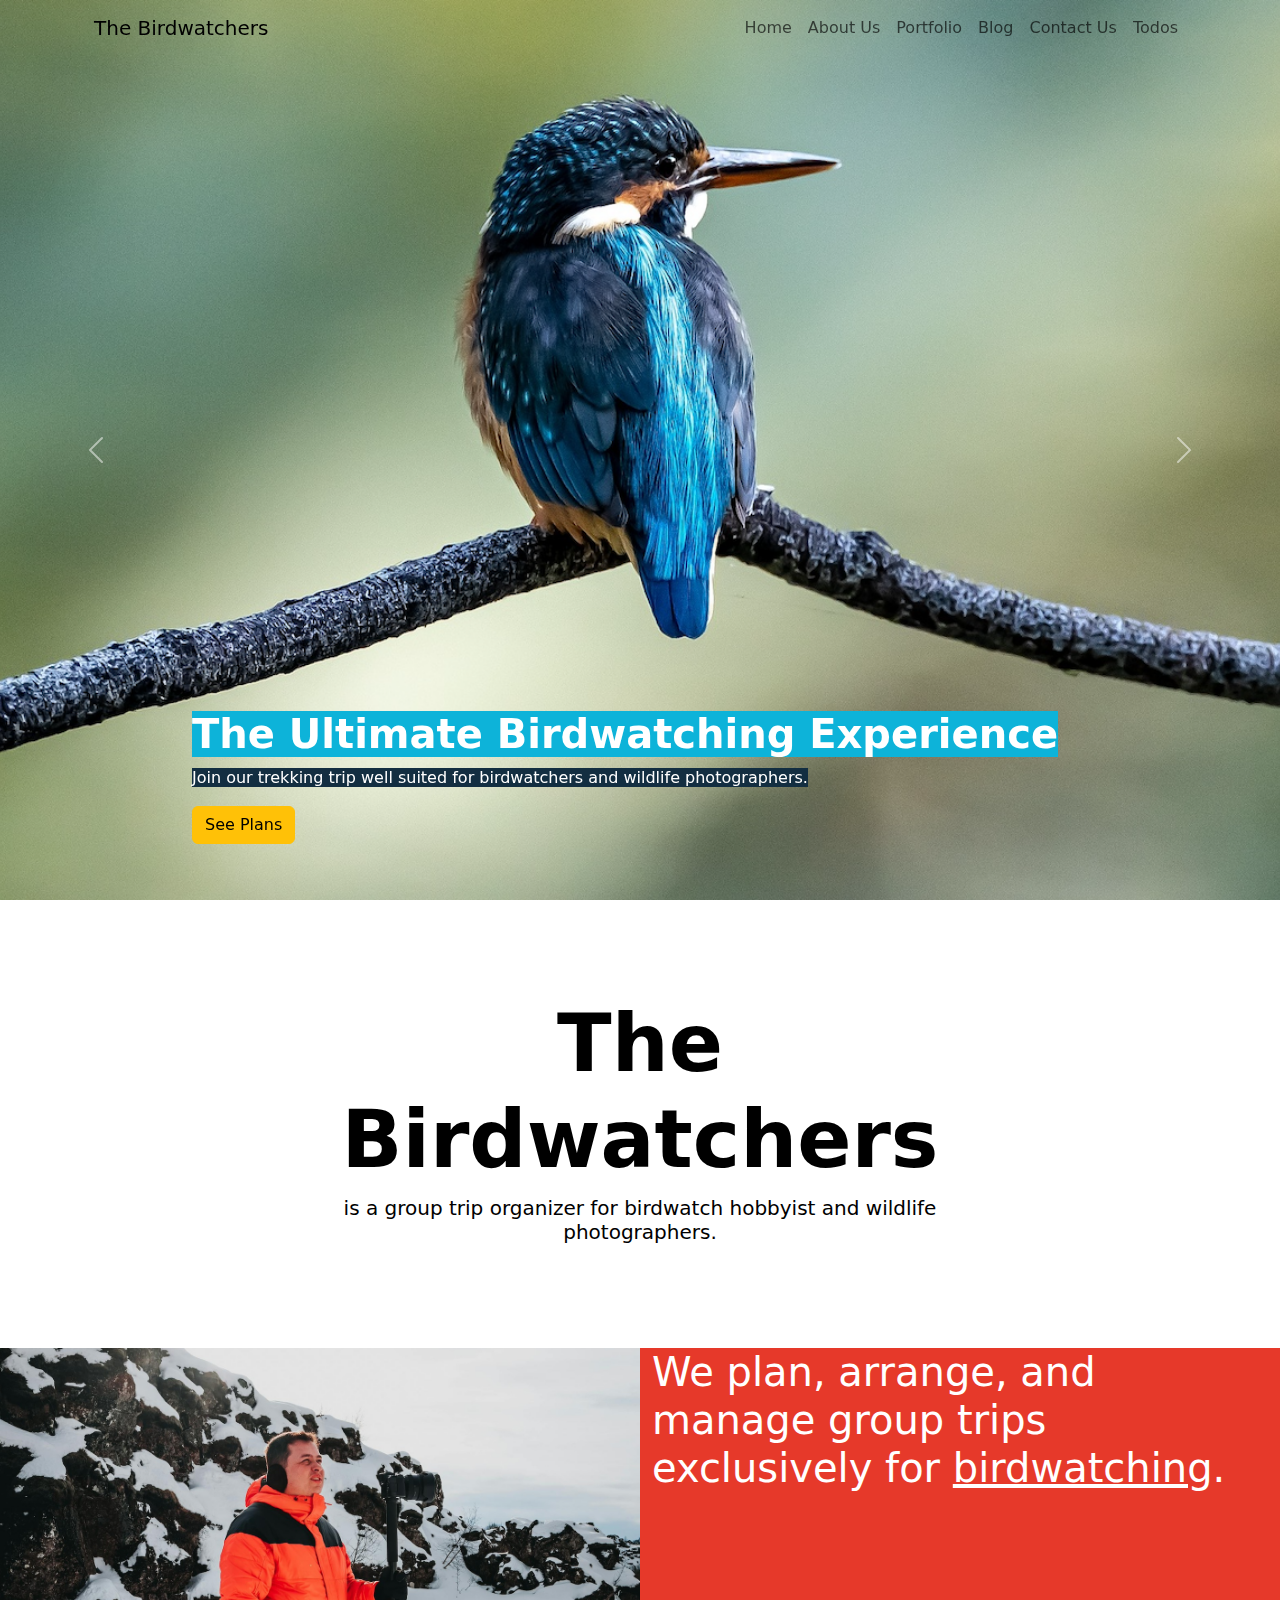
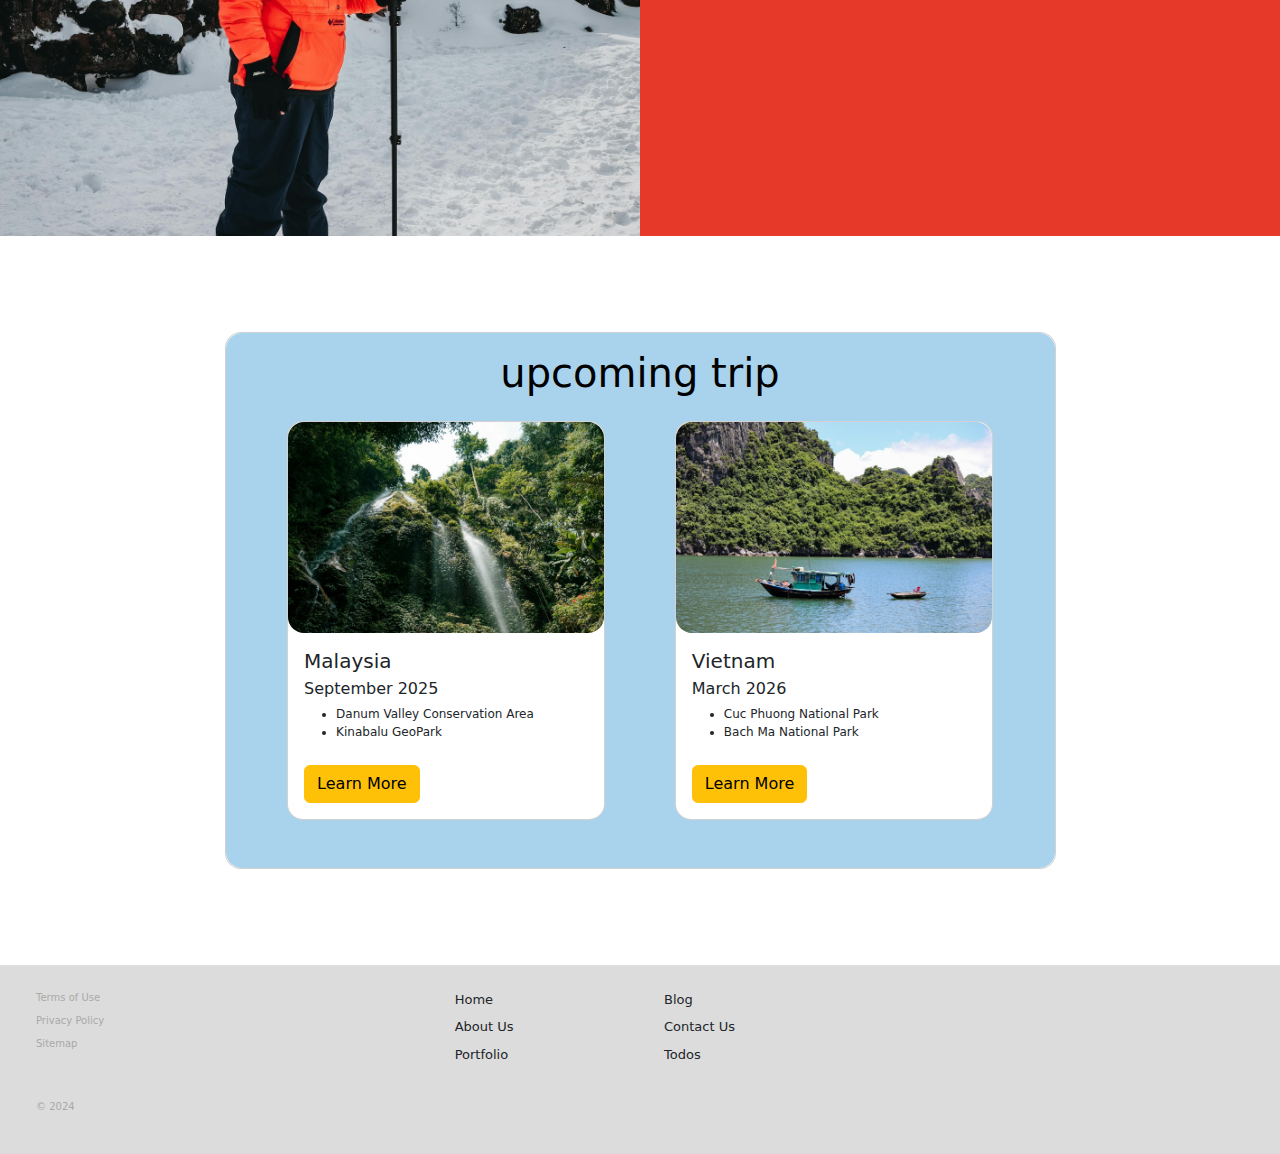
<file: index.html>
<!DOCTYPE html>
<html lang="en">
<head>
    <meta charset="UTF-8">
    <meta name="viewport" content="width=device-width, initial-scale=1.0">
    <title>Birdwatch Trips</title>
    <link rel="stylesheet" href="./css/styles.css">
    <link href="https://cdn.jsdelivr.net/npm/bootstrap@5.3.3/dist/css/bootstrap.min.css" rel="stylesheet" integrity="sha384-QWTKZyjpPEjISv5WaRU9OFeRpok6YctnYmDr5pNlyT2bRjXh0JMhjY6hW+ALEwIH" crossorigin="anonymous">
    <script src="https://cdn.jsdelivr.net/npm/bootstrap@5.3.3/dist/js/bootstrap.bundle.min.js" integrity="sha384-YvpcrYf0tY3lHB60NNkmXc5s9fDVZLESaAA55NDzOxhy9GkcIdslK1eN7N6jIeHz" crossorigin="anonymous"></script>
</head>
<body>
    <nav class="navbar navbar-expand-lg fixed-top" id="mobilenavbarbg">
        <div class="container px-4">
            <a class="navbar-brand" href="#">The Birdwatchers</a>
            <button class="navbar-toggler" type="button" data-bs-toggle="collapse" data-bs-target="#navbarSupportedContent">Menu</button>
            <div class="collapse navbar-collapse" id="navbarSupportedContent">
                <ul class="navbar-nav ms-auto">
                    <li class="nav-item">
                        <a class="nav-link" href="index.html">Home</a>
                    </li>
                    <li class="nav-item">
                        <a class="nav-link" href="aboutus.html">About Us</a>
                    </li>
                    <li class="nav-item">
                        <a class="nav-link" href="portfolio.html">Portfolio</a>
                    </li>
                    <li class="nav-item">
                        <a class="nav-link" href="blog.html">Blog</a>
                    </li>
                    <li class="nav-item">
                        <a class="nav-link" href="contactus.html">Contact Us</a>
                    </li>
                    <li class="nav-item">
                        <a class="nav-link" href="todos.html">Todos</a>
                    </li>
                </ul>
            </div>
        </div>
    </nav>

<!-- carousel for xl through xxl -->

    <div class="carousel slide d-none d-xl-block" id="carouselExample01">
        <div class="carousel-inner">
            <div class="carousel-item active">
                <img src="images/img5edit01.png" class="d-block vh-100 w-100 object-fit-cover">
                <div class="container">
                    <div class="carousel-caption text-start">
                        <h1 id="widecarouselheadline01" ><span><strong>The Ultimate Birdwatching Experience</strong></span></h1>
                        <p id="widecarouseldeck01"><span>Join our trekking trip well suited for birdwatchers and wildlife photographers.</span></p>
                        <p><a class="btn btn-warning" href="#" data-bs-toggle="modal" data-bs-target="#exampleModalwide01">See Plans</a></p>
                        <div class="modal" id="exampleModalwide01" tabindex="-1">
                            <div class="modal-dialog modal-lg">
                                <div class="modal-content">
                                    <div class="modal-header">
                                        <h4 class="modal-title text-black">Details</h4>
                                    </div>
                                    <div class="modal-body">
                                        <ul class="list-group">
                                            <li class="list-group-item"><small>10 Full Days</small></li>
                                            <li class="list-group-item"><small>Itinerary</small>
                                                <ul>
                                                    <li><small>Day 1: Around the lodging</small></li>
                                                    <li><small>Day 2-8: National Parks</small></li>
                                                    <li><small>Day 9-10: Leisure</small></li>
                                                </ul>
                                            </li>
                                            <li class="list-group-item"><small>All-inclusive</small></li>
                                            <li class="list-group-item"><small>Travel insurance</small></li>
                                        </ul>
                                        <h6 class="text-black pt-3 mx-3">Book now for <strong>$1,800</strong></h6>
                                    </div>
                                    <div class="modal-footer">
                                        <button type="button" class="btn btn-sm btn-warning" data-bs-dismiss="modal">Close</button>
                                    </div>
                                </div>
                            </div>
                        </div>
                    </div>
                </div>
            </div>
            <div class="carousel-item">
                <img src="images/img3edit01.png" class="d-block vh-100 w-100 object-fit-cover">
                <div class="container">
                    <div class="carousel-caption text-start">
                        <h1 id="widecarouselheadline02"><span><strong>Book our next trip: September 2025</strong></span></h1>
                        <p class="mt-3"><a class="btn btn-warning" href="#" data-bs-toggle="modal" data-bs-target="#exampleModalwide02">Learn More</a></p>
                        <div class="modal" id="exampleModalwide02" tabindex="-1">
                            <div class="modal-dialog modal-lg">
                                <div class="modal-content">
                                    <div class="modal-header">
                                        <h4 class="modal-title text-black">Details</h4>
                                    </div>
                                    <div class="modal-body">
                                        <ul class="list-group">
                                            <li class="list-group-item"><small>10 Full Days</small></li>
                                            <li class="list-group-item"><small>Itinerary</small>
                                                <ul>
                                                    <li><small>Day 1: Around the lodging</small></li>
                                                    <li><small>Day 2-8: National Parks</small></li>
                                                    <li><small>Day 9-10: Leisure</small></li>
                                                </ul>
                                            </li>
                                            <li class="list-group-item"><small>All-inclusive</small></li>
                                            <li class="list-group-item"><small>Travel insurance</small></li>
                                        </ul>
                                        <h6 class="text-black pt-3 mx-3">Book now for <strong>$1,800</strong></h6>
                                    </div>
                                    <div class="modal-footer">
                                        <button type="button" class="btn btn-sm btn-warning" data-bs-dismiss="modal">Close</button>
                                    </div>
                                </div>
                            </div>
                        </div>
                    </div>
                </div>
            </div>
            <div class="carousel-item">
                <img src="images/img2edit01.png" class="d-block vh-100 w-100 object-fit-cover">
                <div class="container">
                    <div class="carousel-caption text-start">
                        <h1 id="widecarouselheadline03"><span><strong>Family-friendly Wildlife Holidays</strong></span></h1>
                        <p class="mt-3"><a class="btn btn-warning" href="#" data-bs-toggle="modal" data-bs-target="#exampleModalwide03">Read Details</a></p>
                        <div class="modal" id="exampleModalwide03" tabindex="-1">
                            <div class="modal-dialog modal-lg">
                                <div class="modal-content">
                                    <div class="modal-header">
                                        <h4 class="modal-title text-black">Details</h4>
                                    </div>
                                    <div class="modal-body">
                                        <ul class="list-group">
                                            <li class="list-group-item"><small>10 Full Days</small></li>
                                            <li class="list-group-item"><small>Itinerary</small>
                                                <ul>
                                                    <li><small>Day 1: Around the lodging</small></li>
                                                    <li><small>Day 2-8: National Parks</small></li>
                                                    <li><small>Day 9-10: Leisure</small></li>
                                                </ul>
                                            </li>
                                            <li class="list-group-item"><small>All-inclusive</small></li>
                                            <li class="list-group-item"><small>Travel insurance</small></li>
                                        </ul>
                                        <h6 class="text-black pt-3 mx-3">Book now for <strong>$1,800</strong></h6>
                                    </div>
                                    <div class="modal-footer">
                                        <button type="button" class="btn btn-sm btn-warning" data-bs-dismiss="modal">Close</button>
                                    </div>
                                </div>
                            </div>
                        </div>
                    </div>
                </div>
            </div>
            <button class="carousel-control-prev" type="button" data-bs-target="#carouselExample01" data-bs-slide="prev">
                <span class="carousel-control-prev-icon" aria-hidden="true"></span>
                <span class="visually-hidden">Previous</span>
              </button>
              <button class="carousel-control-next" type="button" data-bs-target="#carouselExample01" data-bs-slide="next">
                <span class="carousel-control-next-icon" aria-hidden="true"></span>
                <span class="visually-hidden">Next</span>
              </button>
        </div>
    </div>

    <!-- carousel for xs through lg -->

    <div class="carousel slide d-xl-none" id="carouselExample02">
        <div class="carousel-inner">
            <div class="carousel-item active">
                <img src="images/img5mobile.png" class="d-block vh-100 w-100 object-fit-cover">
                <div class="container">
                    <div class="carousel-caption text-start">
                        <h1 id="mobilecarouselheadline01" ><span><strong>The Ultimate Birdwatching Experience</strong></span></h1>
                        <p id="mobilecarouseldeck01"><span>Join our trekking trip well suited for birdwatchers and wildlife photographers.</span></p>
                        <p><a class="btn btn-warning" href="#" data-bs-toggle="modal" data-bs-target="#exampleModalmobile01">See Plans</a></p>
                        <div class="modal" id="exampleModalmobile01" tabindex="-1">
                            <div class="modal-dialog modal-sm">
                                <div class="modal-content">
                                    <div class="modal-header">
                                        <h4 class="modal-title text-black">Details</h4>
                                    </div>
                                    <div class="modal-body">
                                        <ul class="list-group">
                                            <li class="list-group-item"><small>10 Full Days</small></li>
                                            <li class="list-group-item"><small>Itinerary</small>
                                                <ul>
                                                    <li><small>Day 1: Around the lodging</small></li>
                                                    <li><small>Day 2-8: National Parks</small></li>
                                                    <li><small>Day 9-10: Leisure</small></li>
                                                </ul>
                                            </li>
                                            <li class="list-group-item"><small>All-inclusive</small></li>
                                            <li class="list-group-item"><small>Travel insurance</small></li>
                                        </ul>
                                        <h6 class="text-black pt-3 mx-3">Book now for <strong>$1,800</strong></h6>
                                    </div>
                                    <div class="modal-footer">
                                        <button type="button" class="btn btn-sm btn-warning" data-bs-dismiss="modal">Close</button>
                                    </div>
                                </div>
                            </div>
                        </div>
                    </div>
                </div>
            </div>    
            <div class="carousel-item">
                <img src="images/img3mobile.png" class="d-block vh-100 w-100 object-fit-cover">
                <div class="container">
                    <div class="carousel-caption text-start">
                        <h1 id="mobilecarouselheadline02"><span><strong>Book our next trip: September 2025</strong></span></h1>
                        <p class="mt-3"><a class="btn btn-warning" href="#" data-bs-toggle="modal" data-bs-target="#exampleModalmobile02">Learn More</a></p>
                        <div class="modal" id="exampleModalmobile02" tabindex="-1">
                            <div class="modal-dialog modal-sm">
                                <div class="modal-content">
                                    <div class="modal-header">
                                        <h4 class="modal-title text-black">Details</h4>
                                    </div>
                                    <div class="modal-body">
                                        <ul class="list-group">
                                            <li class="list-group-item"><small>10 Full Days</small></li>
                                            <li class="list-group-item"><small>Itinerary</small>
                                                <ul>
                                                    <li><small>Day 1: Around the lodging</small></li>
                                                    <li><small>Day 2-8: National Parks</small></li>
                                                    <li><small>Day 9-10: Leisure</small></li>
                                                </ul>
                                            </li>
                                            <li class="list-group-item"><small>All-inclusive</small></li>
                                            <li class="list-group-item"><small>Travel insurance</small></li>
                                        </ul>
                                        <h6 class="text-black pt-3 mx-3">Book now for <strong>$1,800</strong></h6>
                                    </div>
                                    <div class="modal-footer">
                                        <button type="button" class="btn btn-sm btn-warning" data-bs-dismiss="modal">Close</button>
                                    </div>
                                </div>
                            </div>
                        </div>
                    </div>
                </div>
            </div>
            <div class="carousel-item">
                <img src="images/img2mobile.png" class="d-block vh-100 w-100 object-fit-cover">
                <div class="container">
                    <div class="carousel-caption text-start">
                        <h1 id="mobilecarouselheadline03"><span><strong>Family-friendly Wildlife Holidays</strong></span></h1>
                        <p class="mt-3"><a class="btn btn-warning" href="#" data-bs-toggle="modal" data-bs-target="#exampleModalmobile03">Read Details</a></p>
                        <div class="modal" id="exampleModalmobile03" tabindex="-1">
                            <div class="modal-dialog modal-sm">
                                <div class="modal-content">
                                    <div class="modal-header">
                                        <h4 class="modal-title text-black">Details</h4>
                                    </div>
                                    <div class="modal-body">
                                        <ul class="list-group">
                                            <li class="list-group-item"><small>10 Full Days</small></li>
                                            <li class="list-group-item"><small>Itinerary</small>
                                                <ul>
                                                    <li><small>Day 1: Around the lodging</small></li>
                                                    <li><small>Day 2-8: National Parks</small></li>
                                                    <li><small>Day 9-10: Leisure</small></li>
                                                </ul>
                                            </li>
                                            <li class="list-group-item"><small>All-inclusive</small></li>
                                            <li class="list-group-item"><small>Travel insurance</small></li>
                                        </ul>
                                        <h6 class="text-black pt-3 mx-3">Book now for <strong>$1,800</strong></h6>
                                    </div>
                                    <div class="modal-footer">
                                        <button type="button" class="btn btn-sm btn-warning" data-bs-dismiss="modal">Close</button>
                                    </div>
                                </div>
                            </div>
                        </div>
                    </div>
                </div>
            </div>
            <button class="carousel-control-prev" type="button" data-bs-target="#carouselExample02" data-bs-slide="prev">
                <span class="carousel-control-prev-icon" aria-hidden="true"></span>
                <span class="visually-hidden">Previous</span>
            </button>
            <button class="carousel-control-next" type="button" data-bs-target="#carouselExample02" data-bs-slide="next">
                <span class="carousel-control-next-icon" aria-hidden="true"></span>
                <span class="visually-hidden">Next</span>
            </button>
        </div>
    </div>

<!-- body / section -->

    <section class="text-center">
        <div class="container px-5">
            <div class="row justify-content-center pt-5 mt-5">
                <div class="d-none d-lg-block col-xl-8">
                    <h1 class="display-1 fw-bold text-black">The Birdwatchers</h1>
                    <h5 class="text-black">is a group trip organizer for birdwatch hobbyist and wildlife photographers.</h5>
                </div>
                <div class="d-block d-lg-none col-12">
                    <h4 class="fw-bold text-black mobilehomesectionheadfs mb-0">The Birdwatchers</h4>
                    <p class="text-black fw-light mb-0">is a group trip organizer for</p>
                    <p class="text-black fw-light mb-0">birdwatch hobbyist and</p>
                    <p class="text-black fw-light mb-0">wildlife photographers.</p>
                </div>
            </div>
        </div>
    </section>

    <div class="container-fluid d-block d-lg-none">
        <div class="row d-flex mt-5">
            <div class="col-9 ps-0 mt-5">
                <img src="images/homesection1.jpg" width="100%" height="auto">
            </div>
            <div class="col-3"></div>            
        </div>
        <div class="row d-flex d-flex justify-content-center homesection2bg py-5">
            <div class="col-10 px-0 py-5">
                <p class="mobilehomesection2fs text-center mb-0 text-white">We plan, arrange, and manage group</p>
                <p class="mobilehomesection2fs text-center mb-0 text-white">trips exclusively for <u>birdwatching</u>.</p>
            </div>
        </div>
    </div>

    <div class="container-fluid d-none d-lg-block">
        <div class="row mt-5">
            <div class="col-6 ps-0 mt-5 pe-0">
                <img src="images/homesection1.jpg" width="100%" height="auto"></div>
            <div class="col-6 mt-5 homesection2bg">
                <h1 class="text-white">We plan, arrange, and manage group trips exclusively for <u>birdwatching</u>.</h1>
            </div>
        </div>
    </div>

    <div class="container d-block d-lg-none pb-5">
        <div class="row d-flex justify-content-center mb-3 pt-3">
            <div class="col-12 d-flex justify-content-center">
                <h1 class="fw-light text-black">upcoming trip</h1>
            </div>
        </div>
        <div class="row d-flex justify-content-center mb-5">
            <div class="col-11">
                <div class="card rounded-4">
                    <img src="images/cardmalaysia.jpg" class="rounded-4">
                    <div class="card-body">
                        <h5 class="mb-1">Malaysia</h5>
                        <p class="mb-1">September 2025</p>
                        <ul class="mb-4">
                            <li class="homecardupcomingfs">Danum Valley Conservation Area</li>
                            <li class="homecardupcomingfs">Kinabalu GeoPark</li>
                        </ul>
                        <a href="#" class="btn btn-sm btn-warning">Learn More</a>
                    </div>
                </div>
            </div>
        </div>
        <div class="row d-flex justify-content-center">
            <div class="col-11">
                <div class="card rounded-4">
                    <img src="images/cardvietnam.jpg" class="rounded-4">
                    <div class="card-body">
                        <h5 class="mb-1">Vietnam</h5>
                        <p class="mb-1">March 2026</p>
                        <ul class="mb-4">
                            <li class="homecardupcomingfs">Cuc Phuong National Park</li>
                            <li class="homecardupcomingfs">Bach Ma National Park</li>
                        </ul>
                        <a href="#" class="btn btn-sm btn-warning">Learn More</a>
                    </div>
                </div>
            </div>
        </div>
    </div>

    <div class="container d-none d-lg-block mb-5">
        <div class="row d-flex justify-content-center mt-5">
            <div class="col-9 mb-5">
                <div class="card rounded-4 mt-5">
                    <div class="card-body widesection3cardbg rounded-4 pb-5">
                        <div class="row">
                            <div class="col-12">
                                <h1 class="fw-light text-black text-center pb-3">upcoming trip</h1>
                            </div>
                        </div>
                        <div class="row d-flex justify-content-evenly">
                            <div class="col-5">
                                <div class="card rounded-4">
                                    <img src="images/cardmalaysia.jpg" class="rounded-4">
                                    <div class="card-body">
                                        <h5 class="mb-1">Malaysia</h5>
                                        <p class="mb-1">September 2025</p>
                                        <ul class="mb-4">
                                            <li class="widecardupcomingfs">Danum Valley Conservation Area</li>
                                            <li class="widecardupcomingfs">Kinabalu GeoPark</li>
                                        </ul>
                                        <a href="#" class="btn btn-warning">Learn More</a>
                                    </div>
                                </div>
                            </div>
                            <div class="col-5">
                                <div class="card rounded-4">
                                    <img src="images/cardvietnam.jpg" class="rounded-4">
                                    <div class="card-body">
                                        <h5 class="mb-1">Vietnam</h5>
                                        <p class="mb-1">March 2026</p>
                                        <ul class="mb-4">
                                            <li class="widecardupcomingfs">Cuc Phuong National Park</li>
                                            <li class="widecardupcomingfs">Bach Ma National Park</li>
                                        </ul>
                                        <a href="#" class="btn btn-warning">Learn More</a>
                                    </div>
                                </div>
                            </div>
                        </div>
                    </div>
                </div>
            </div>
        </div>
    </div>

   

<!-- footer for lg through xxl-->

    <div class="container-fluid d-none d-lg-block widefootercontainerbgcolor">
        <footer class="row border-top justify-content-start ps-4 pb-4">
            <div class="col-4 mt-4">
                <p class="widefootertextcopyright mb-2">Terms of Use</p>
                <p class="widefootertextcopyright mb-2">Privacy Policy</p>
                <p class="widefootertextcopyright mb-2">Sitemap</p>
                <p class="widefootertextcopyright mt-5">&copy; 2024</p>
            </div>
            <div class="col-2 mt-4">
                <ul class="nav flex-column">
                    <li class="nav-item widefooternavlinksfs">
                        <a class="nav-link pt-0 ps-0 link-dark" href="index.html">Home</a>
                    </li>
                    <li class="nav-item widefooternavlinksfs">
                        <a class="nav-link pt-0 ps-0 link-dark" href="aboutus.html">About Us</a>
                    </li>
                    <li class="nav-item widefooternavlinksfs">
                        <a class="nav-link pt-0 ps-0 link-dark" href="portfolio.html">Portfolio</a>
                    </li>
                </ul>
            </div>
            <div class="col-2 mt-4">
                <ul class="nav flex-column">
                    <li class="nav-item widefooternavlinksfs">
                        <a class="nav-link pt-0 ps-0 link-dark" href="blog.html">Blog</a>
                    </li>
                    <li class="nav-item widefooternavlinksfs">
                        <a class="nav-link pt-0 ps-0 link-dark" href="contactus.html">Contact Us</a>
                    </li>
                    <li class="nav-item widefooternavlinksfs">
                        <a class="nav-link pt-0 ps-0 link-dark" href="todos.html">Todos</a>
                    </li>
                </ul>
            </div>
        </footer>
    </div>


<!-- footer for xs through md -->

    <div class="container d-lg-none mobilefootercontainerbgcolor">
        <footer class="row border-top justify-content-center">
            <div class="col-11">
                <p class="mobilefootertextsmall mb-0 mt-3"><small>Terms of Use</small></p>
                <p class="mobilefootertextsmall mb-0"><small>Privacy Policy</small></p>
                <p class="mobilefootertextsmall"><small>Sitemap</small></p>
                <hr class="mx-0">
                <p id="mobilefootertextcopyright" class="mb-4"><small>&copy; 2024 Birdies</small></p>
            </div>       
        </footer>
    </div>
    



    <script src = "js/main.js"></script>
</body>
</html>
</file>
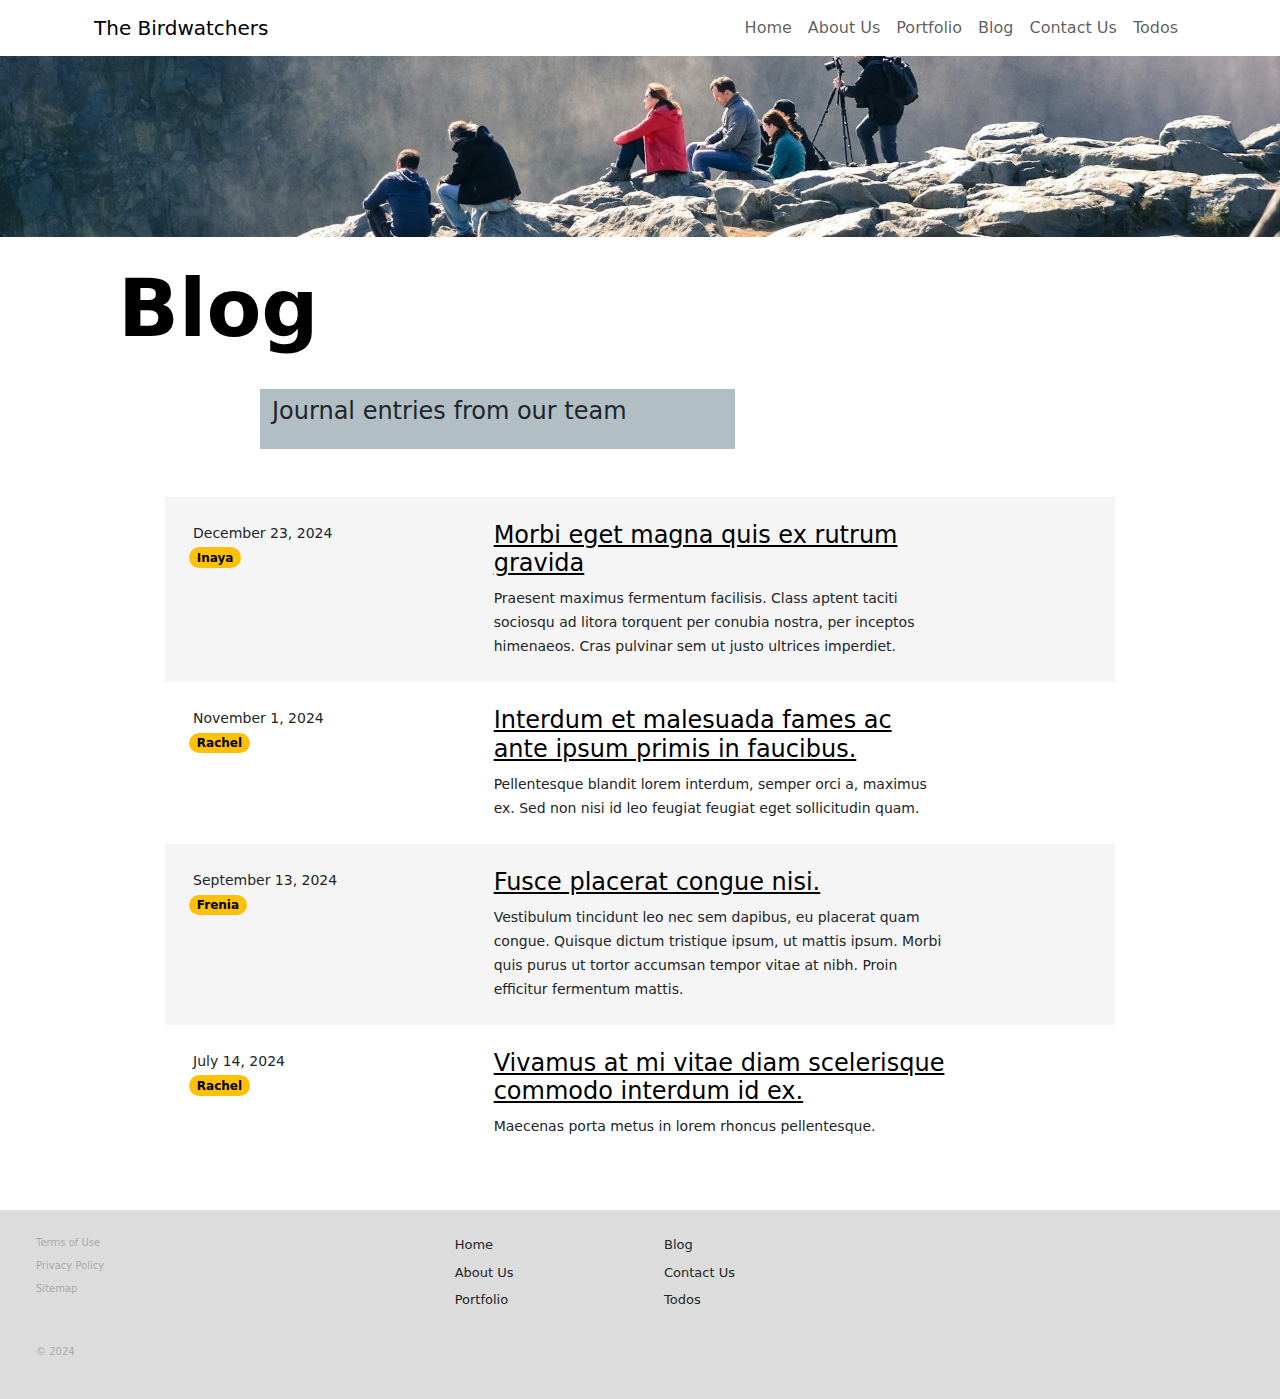
<file: blog.html>
<!DOCTYPE html>
<html lang="en">
<head>
    <meta charset="UTF-8">
    <meta name="viewport" content="width=device-width, initial-scale=1.0">
    <title>Birdwatch Trips</title>
    <link rel="stylesheet" href="css/supporting.css" >
    <link href="https://cdn.jsdelivr.net/npm/bootstrap@5.3.3/dist/css/bootstrap.min.css" rel="stylesheet" integrity="sha384-QWTKZyjpPEjISv5WaRU9OFeRpok6YctnYmDr5pNlyT2bRjXh0JMhjY6hW+ALEwIH" crossorigin="anonymous">
    <script src="https://cdn.jsdelivr.net/npm/bootstrap@5.3.3/dist/js/bootstrap.bundle.min.js" integrity="sha384-YvpcrYf0tY3lHB60NNkmXc5s9fDVZLESaAA55NDzOxhy9GkcIdslK1eN7N6jIeHz" crossorigin="anonymous"></script>
</head>
<body>
    <nav class="navbar navbar-expand-lg fixed-top" id="mobilenavbarbg">
        <div class="container px-4">
            <a class="navbar-brand" href="#">The Birdwatchers</a>
            <button class="navbar-toggler" type="button" data-bs-toggle="collapse" data-bs-target="#navbarSupportedContent">Menu</button>
            <div class="collapse navbar-collapse" id="navbarSupportedContent">
                <ul class="navbar-nav ms-auto">
                    <li class="nav-item">
                        <a class="nav-link" href="index.html">Home</a>
                    </li>
                    <li class="nav-item">
                        <a class="nav-link" href="aboutus.html">About Us</a>
                    </li>
                    <li class="nav-item">
                        <a class="nav-link" href="portfolio.html">Portfolio</a>
                    </li>
                    <li class="nav-item">
                        <a class="nav-link" href="blog.html">Blog</a>
                    </li>
                    <li class="nav-item">
                        <a class="nav-link" href="contactus.html">Contact Us</a>
                    </li>
                    <li class="nav-item">
                        <a class="nav-link" href="todos.html">Todos</a>
                    </li>
                </ul>
            </div>
        </div>
    </nav>

    <div class="container-fluid d-none d-lg-block">
        <div class="row">
            <img src="images/introtoblogedit.jpg" class="pe-0 ps-0">
        </div>
    </div>

    <div class="container-fluid d-lg-none">
        <div class="row">
            <img src="images/introtoblogmobile.jpg" class="pe-0 ps-0">
        </div>
    </div>

    <div class="container d-none d-lg-block">
        <div class="row">
            <h1 class="display-1 fw-bold text-black ps-5 mt-4">Blog</h1>
        </div>
        <div class="row justify-content-start mt-4">
            <div class="col-2"></div>
            <div class="col-5 wideblogbodysection">
                <h4 class="pt-2">Journal entries from our team</h4>
            </div>
        </div>
        <div class="row justify-content-center mt-5 mb-5">
            <div class="col-10">
                <div class="row blogtablebg">
                    <div class="col-4 ps-4 pt-4 pb-4">
                        <small class="ps-1 pb-5">December 23, 2024</small><br>
                        <span class="badge rounded-pill text-bg-warning">Inaya</span>
                    </div>
                    <div class="col-6 pt-4 pb-4">
                        <h4><a href=# class="bloglinkcolor">Morbi eget magna quis ex rutrum gravida</a></h4>
                        <small>Praesent maximus fermentum facilisis. Class aptent taciti sociosqu ad litora torquent per conubia nostra, per inceptos himenaeos. Cras pulvinar sem ut justo ultrices imperdiet.</small>
                    </div>
                </div>
                <div class="row">
                    <div class="col-4 ps-4 pt-4 pb-4">
                        <small class="ps-1 pb-5">November 1, 2024</small><br>
                        <span class="badge rounded-pill text-bg-warning">Rachel</span>
                    </div>
                    <div class="col-6 pt-4 pb-4">
                        <h4><a href=# class="bloglinkcolor">Interdum et malesuada fames ac ante ipsum primis in faucibus.</a></h4>
                        <small>Pellentesque blandit lorem interdum, semper orci a, maximus ex. Sed non nisi id leo feugiat feugiat eget sollicitudin quam.</small>
                    </div>
                </div>
                <div class="row blogtablebg">
                    <div class="col-4 ps-4 pt-4 pb-4">
                        <small class="ps-1 pb-5">September 13, 2024</small><br>
                        <span class="badge rounded-pill text-bg-warning">Frenia</span>
                    </div>
                    <div class="col-6 pt-4 pb-4">
                        <h4><a href=# class="bloglinkcolor">Fusce placerat congue nisi.</a></h4>
                        <small>Vestibulum tincidunt leo nec sem dapibus, eu placerat quam congue. Quisque dictum tristique ipsum, ut mattis ipsum. Morbi quis purus ut tortor accumsan tempor vitae at nibh. Proin efficitur fermentum mattis.</small>
                    </div>
                </div>
                <div class="row">
                    <div class="col-4 ps-4 pt-4 pb-4">
                        <small class="ps-1 pb-5">July 14, 2024</small><br>
                        <span class="badge rounded-pill text-bg-warning">Rachel</span>
                    </div>
                    <div class="col-6 pt-4 pb-4">
                        <h4><a href=# class="bloglinkcolor">Vivamus at mi vitae diam scelerisque commodo interdum id ex.</a></h4>
                        <small>Maecenas porta metus in lorem rhoncus pellentesque. </small>
                    </div>
                </div>
            </div>
        </div>
    </div>

    <div class="container d-lg-none">
        <div class="row">
            <h1 class="display-1 fw-bold text-black ps-5 mt-3">Blog</h1>
        </div>
        <div class="row justify-content-center mt-2">
            <div class="col-11 mobileblogbodysection">
                <h6 class="pt-2 mobilesectiondescfontsize">Journal entries from our team</h6>
            </div>
        </div>
        <div class="row justify-content-center mb-4 d-lg-none">
            <div class="col-11">
                <div class="row blogtablebg">
                    <div class="col-12 pb-4">
                        <p class="ps-2 pt-3 mobileblogentrydate">December 23, 2024</p>
                        <h6 class="ps-2 pe-2"><a href=# class="bloglinkcolor">Morbi eget magna quis ex rutrum gravida</a></h6>
                        <p class="ps-2 pe-2 mobileblogsnippetfontsize">Praesent maximus fermentum facilisis. Class aptent taciti sociosqu ad litora torquent per conubia nostra, per inceptos himenaeos. Cras pulvinar sem ut justo ultrices imperdiet.</p>
                        <span class="ms-1 badge rounded-pill text-bg-warning ">Inaya</span>
                    </div> 
                </div>
                <div class="row">
                    <div class="col-12 pb-4">
                        <p class="ps-2 pt-3 mobileblogentrydate">November 1, 2024</p>
                        <h6 class="ps-2 pe-2"><a href=# class="bloglinkcolor">Interdum et malesuada fames ac ante ipsum primis in faucibus.</a></h6>
                        <p class="ps-2 pe-2 mobileblogsnippetfontsize">Pellentesque blandit lorem interdum, semper orci a, maximus ex. Sed non nisi id leo feugiat feugiat eget sollicitudin quam.</p>
                        <span class="ms-1 badge rounded-pill text-bg-warning ">Rachel</span>
                    </div>
                </div>
                <div class="row blogtablebg">
                    <div class="col-12 pb-4">
                        <p class="ps-2 pt-3 mobileblogentrydate">September 13, 2024</p>
                        <h6 class="ps-2 pe-2"><a href=# class="bloglinkcolor">Fusce placerat congue nisi.</a></h6>
                        <p class="ps-2 pe-2 mobileblogsnippetfontsize">Vestibulum tincidunt leo nec sem dapibus, eu placerat quam congue. Quisque dictum tristique ipsum, ut mattis ipsum. Morbi quis purus ut tortor accumsan tempor vitae at nibh. Proin efficitur fermentum mattis.</p>
                        <span class="ms-1 badge rounded-pill text-bg-warning ">Frenia</span>
                    </div> 
                </div>
                <div class="row">
                    <div class="col-12 pb-4">
                        <p class="ps-2 pt-3 mobileblogentrydate">July 14, 2024</p>
                        <h6 class="ps-2 pe-2"><a href=# class="bloglinkcolor">Vivamus at mi vitae diam scelerisque commodo interdum id ex.</a></h6>
                        <p class="ps-2 pe-2 mobileblogsnippetfontsize">Maecenas porta metus in lorem rhoncus pellentesque.</p>
                        <span class="ms-1 badge rounded-pill text-bg-warning ">Rachel</span>
                    </div>
                </div>
            </div>
        </div>
    </div>
   
    

    <div class="container-fluid d-none d-lg-block widefootercontainerbgcolor">
        <footer class="row border-top justify-content-start ps-4 pb-4">
            <div class="col-4 mt-4">
                <p class="widefootertextcopyright mb-2">Terms of Use</p>
                <p class="widefootertextcopyright mb-2">Privacy Policy</p>
                <p class="widefootertextcopyright mb-2">Sitemap</p>
                <p class="widefootertextcopyright mt-5">&copy; 2024</p>
            </div>
            <div class="col-2 mt-4">
                <ul class="nav flex-column">
                    <li class="nav-item widefooternavlinksfs">
                        <a class="nav-link pt-0 ps-0 link-dark" href="index.html">Home</a>
                    </li>
                    <li class="nav-item widefooternavlinksfs">
                        <a class="nav-link pt-0 ps-0 link-dark" href="aboutus.html">About Us</a>
                    </li>
                    <li class="nav-item widefooternavlinksfs">
                        <a class="nav-link pt-0 ps-0 link-dark" href="portfolio.html">Portfolio</a>
                    </li>
                </ul>
            </div>
            <div class="col-2 mt-4">
                <ul class="nav flex-column">
                    <li class="nav-item widefooternavlinksfs">
                        <a class="nav-link pt-0 ps-0 link-dark" href="blog.html">Blog</a>
                    </li>
                    <li class="nav-item widefooternavlinksfs">
                        <a class="nav-link pt-0 ps-0 link-dark" href="contactus.html">Contact Us</a>
                    </li>
                    <li class="nav-item widefooternavlinksfs">
                        <a class="nav-link pt-0 ps-0 link-dark" href="todos.html">Todos</a>
                    </li>
                </ul>
            </div>
        </footer>
    </div>



    <div class="container d-lg-none mobilefootercontainerbgcolor">
        <footer class="row border-top justify-content-center">
            <div class="col-11">
                <p class="mobilefootertextsmall mb-0 mt-3"><small>Terms of Use</small></p>
                <p class="mobilefootertextsmall mb-0"><small>Privacy Policy</small></p>
                <p class="mobilefootertextsmall"><small>Sitemap</small></p>
                <hr class="mx-0">
                <p id="mobilefootertextcopyright" class="mb-4"><small>&copy; 2024 Birdies</small></p>
            </div>       
        </footer>
    </div>

    
    
</body>
</html>
</file>
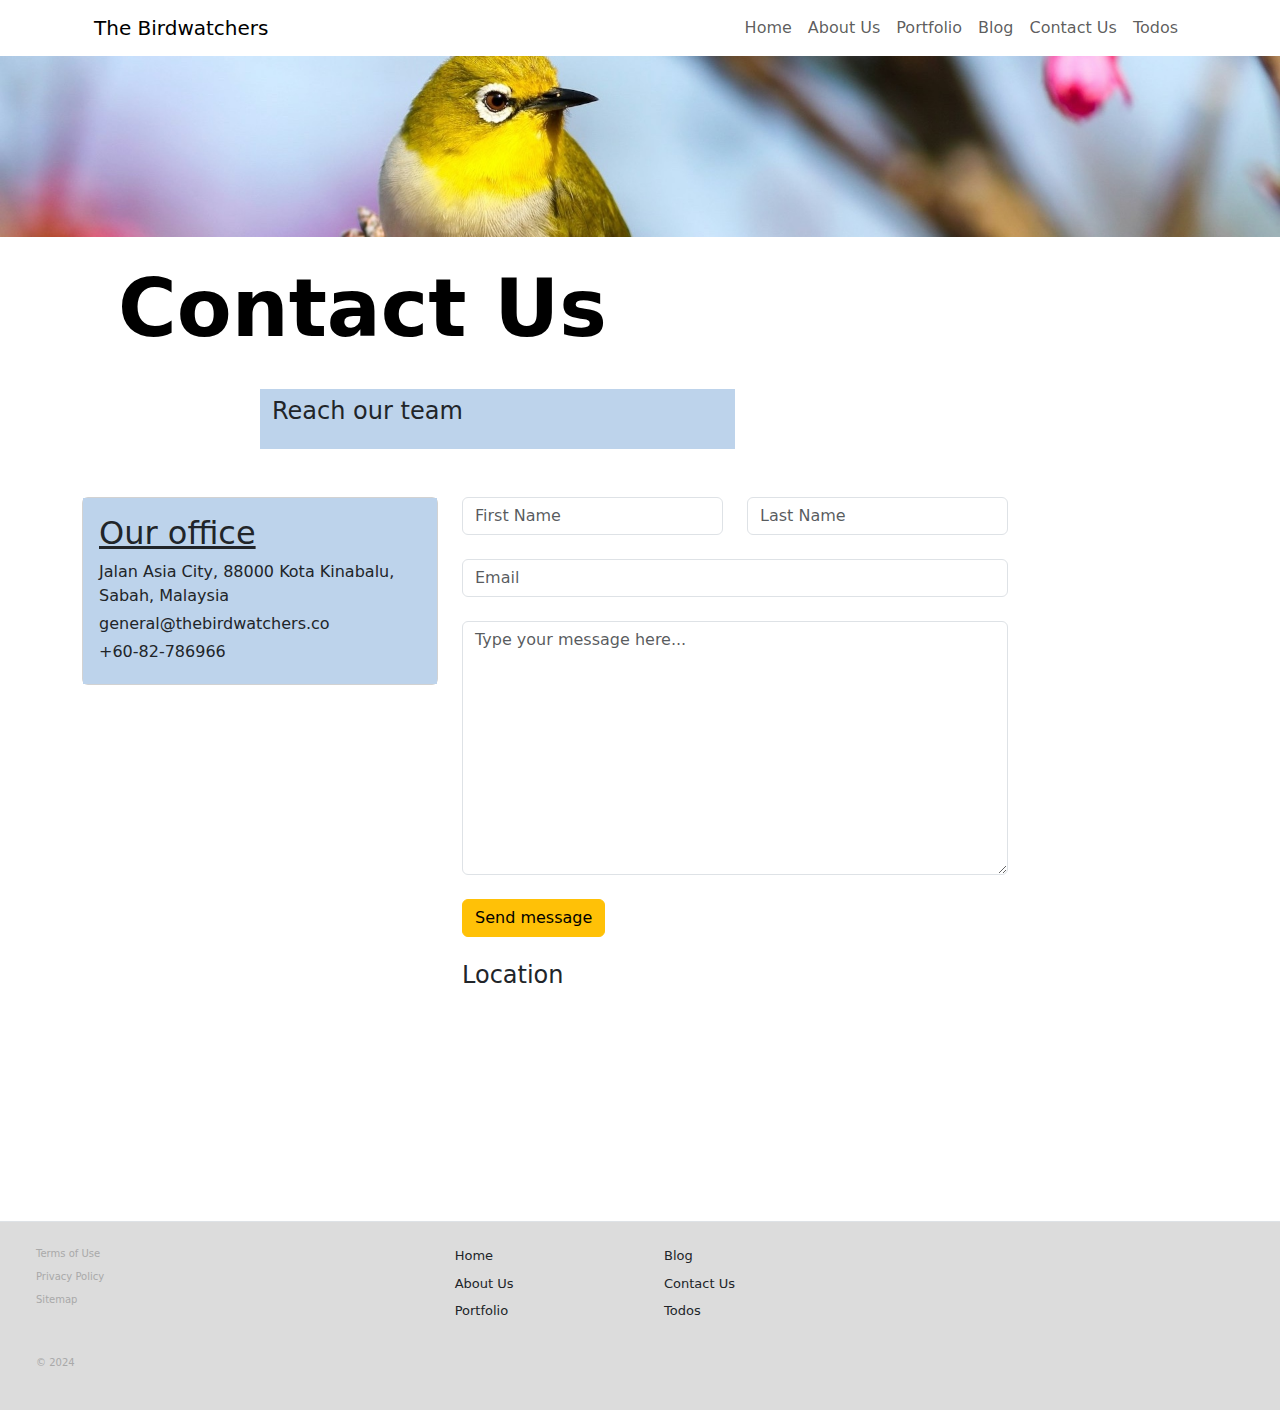
<file: contactus.html>
<!DOCTYPE html>
<html lang="en">
<head>
    <meta charset="UTF-8">
    <meta name="viewport" content="width=device-width, initial-scale=1.0">
    <title>Birdwatch Trips</title>
    <link rel="stylesheet" href="css/supporting.css" >
    <link href="https://cdn.jsdelivr.net/npm/bootstrap@5.3.3/dist/css/bootstrap.min.css" rel="stylesheet" integrity="sha384-QWTKZyjpPEjISv5WaRU9OFeRpok6YctnYmDr5pNlyT2bRjXh0JMhjY6hW+ALEwIH" crossorigin="anonymous">
    <script src="https://cdn.jsdelivr.net/npm/bootstrap@5.3.3/dist/js/bootstrap.bundle.min.js" integrity="sha384-YvpcrYf0tY3lHB60NNkmXc5s9fDVZLESaAA55NDzOxhy9GkcIdslK1eN7N6jIeHz" crossorigin="anonymous"></script>
</head>
<body>
    <nav class="navbar navbar-expand-lg fixed-top" id="mobilenavbarbg">
        <div class="container px-4">
            <a class="navbar-brand" href="#">The Birdwatchers</a>
            <button class="navbar-toggler" type="button" data-bs-toggle="collapse" data-bs-target="#navbarSupportedContent">Menu</button>
            <div class="collapse navbar-collapse" id="navbarSupportedContent">
                <ul class="navbar-nav ms-auto">
                    <li class="nav-item">
                        <a class="nav-link" href="index.html">Home</a>
                    </li>
                    <li class="nav-item">
                        <a class="nav-link" href="aboutus.html">About Us</a>
                    </li>
                    <li class="nav-item">
                        <a class="nav-link" href="portfolio.html">Portfolio</a>
                    </li>
                    <li class="nav-item">
                        <a class="nav-link" href="blog.html">Blog</a>
                    </li>
                    <li class="nav-item">
                        <a class="nav-link" href="contactus.html">Contact Us</a>
                    </li>
                    <li class="nav-item">
                        <a class="nav-link" href="todos.html">Todos</a>
                    </li>
                </ul>
            </div>
        </div>
    </nav>

    <div class="container-fluid d-none d-lg-block">
        <div class="row">
            <img src="images/introtocontactedit.jpg" class="pe-0 ps-0">
        </div>
    </div>

    <div class="container-fluid d-lg-none">
        <div class="row">
            <img src="images/introtocontactmobile.jpg" class="pe-0 ps-0">
        </div>
    </div>

    <div class="container d-none d-lg-block">
        <div class="row">
            <h1 class="display-1 fw-bold text-black ps-5 mt-4">Contact Us</h1>
        </div>
        <div class="row justify-content-start mt-4">
            <div class="col-2"></div>
            <div class="col-5 widecontactbodysection">
                <h4 class="pt-2">Reach our team</h4>
            </div>
        </div>
    </div>
    <div class="container d-none d-lg-block">
        <div class="row d-flex justify-content-center">
            <div class="col-4 d-flex">
                <div class="card d-flex align-self-start mt-5 mb-5">
                    <div class="card-body widecontactcardbg">
                        <h2><u>Our office</u></h2>
                        <p class="mb-1">Jalan Asia City, 88000 Kota Kinabalu, Sabah, Malaysia
                        </p>
                        <p class="mb-1">general@thebirdwatchers.co
                        </p>
                        <p class="mb-1">+60-82-786966
                        </p>
                    </div>
                </div>
            </div>
            <div class="col-6">
                <form>
                    <div class="row d-flex mt-5">
                        <div class="col-6">
                            <input type="text" class="form-control" placeholder="First Name">
                        </div>
                        <div class="col-6">
                            <input type="text" class="form-control" placeholder="Last Name">
                        </div>
                    </div>
                    <div class="row mt-4">
                        <div class="col-12">
                            <input type="email" class="form-control" placeholder="Email">
                        </div>
                    </div>
                    <div class="row mt-4">
                        <div class="col-12">
                            <textarea class="form-control" id="inputta" placeholder="Type your message here..." rows="10"></textarea>
                        </div>
                    </div>
                    <div class="row mt-4">
                        <div class="col">
                            <button type="submit" class="btn btn-warning" onclick="messageSent()">Send message</button>
                        </div>
                    </div>
                </form>
                <div class="row mt-4 mb-4">
                    <div class="col-12">
                        <h4 class="mb-3">Location</h4>
                        <iframe src="https://www.google.com/maps/embed?pb=!1m18!1m12!1m3!1d15872.511526707809!2d116.072573!3d5.9771229!2m3!1f0!2f0!3f0!3m2!1i1024!2i768!4f13.1!3m3!1m2!1s0x323b69913836f417%3A0x985a9ca302250874!2sAsia%20City%2C%2088000%20Kota%20Kinabalu%2C%20Sabah%2C%20Malaysia!5e0!3m2!1sen!2sid!4v1721791347441!5m2!1sen!2sid" style="border:0;" allowfullscreen="" loading="lazy" referrerpolicy="no-referrer-when-downgrade" width="540px" height="185px"></iframe>
                    </div>
                </div>
            </div>
            <div class="col-2">

            <!-- whitespace buat estetika -->

            </div>
        </div>
    </div>

    <div class="container d-lg-none">
        <div class="row">
            <h1 class="display-1 fw-bold text-black ps-5 mt-3">Contact Us</h1>
        </div>
        <div class="row justify-content-center mt-2">
            <div class="col-11 mobilecontactbodysection">
                <h6 class="pt-2 mobilesectiondescfontsize">Reach our team</h6>
            </div>
        </div>
    </div>
    <div class="container d-lg-none">
        <div class="row d-flex justify-content-center">
            <div class="col-11">
                <form class="mt-4">
                    <div>
                        <input type="text" class="form-control form-control-sm" id="inputfn" placeholder="First Name">
                    </div>
                    <div class="mt-3">
                        <input type="text" class="form-control form-control-sm" id="inputln" placeholder="Last Name">
                    </div>
                    <div class="mt-3">
                        <input type="email" class="form-control form-control-sm" id="inputem" placeholder="Email">
                    </div>
                    <div class="mt-3">
                        <input type="text" class="form-control form-control-sm" id="inputcn" placeholder="Contact Number">
                    </div>
                    <div class="mt-3">
                        <textarea class="form-control form-control-sm" id="inputta" placeholder="Type your message here..."></textarea>
                    </div>
                    <div class="mt-3 mb-4">
                        <button type="submit" class="btn btn-sm btn-warning" onclick="messageSent()">Send message</button>
                    </div>
                </form>
                <div class="card">
                    <div class="card-body mobilecontactcardbg">
                        <h6><u>Our office</u></h6>
                        <p class="mobilecontactcardfs mb-1">Jalan Asia City, 88000 Kota Kinabalu, Sabah, Malaysia
                        </p>
                        <p class="mobilecontactcardfs mb-1">general@thebirdwatchers.co
                        </p>
                        <p class="mobilecontactcardfs mb-1">+60-82-786966
                        </p>
                    </div>
                </div>
            </div>
            <div class="col-11 mt-3 mb-5">
                <p class="mb-2">Location</p>
                <iframe src="https://www.google.com/maps/embed?pb=!1m18!1m12!1m3!1d15872.511526707809!2d116.072573!3d5.9771229!2m3!1f0!2f0!3f0!3m2!1i1024!2i768!4f13.1!3m3!1m2!1s0x323b69913836f417%3A0x985a9ca302250874!2sAsia%20City%2C%2088000%20Kota%20Kinabalu%2C%20Sabah%2C%20Malaysia!5e0!3m2!1sen!2sid!4v1721791347441!5m2!1sen!2sid" style="border:0;" allowfullscreen="" loading="lazy" referrerpolicy="no-referrer-when-downgrade" width="220px"></iframe>
            </div>
        </div>
    </div>


    <div class="container-fluid d-none d-lg-block widefootercontainerbgcolor">
        <footer class="row border-top justify-content-start ps-4 pb-4">
            <div class="col-4 mt-4">
                <p class="widefootertextcopyright mb-2">Terms of Use</p>
                <p class="widefootertextcopyright mb-2">Privacy Policy</p>
                <p class="widefootertextcopyright mb-2">Sitemap</p>
                <p class="widefootertextcopyright mt-5">&copy; 2024</p>
            </div>
            <div class="col-2 mt-4">
                <ul class="nav flex-column">
                    <li class="nav-item widefooternavlinksfs">
                        <a class="nav-link pt-0 ps-0 link-dark" href="index.html">Home</a>
                    </li>
                    <li class="nav-item widefooternavlinksfs">
                        <a class="nav-link pt-0 ps-0 link-dark" href="aboutus.html">About Us</a>
                    </li>
                    <li class="nav-item widefooternavlinksfs">
                        <a class="nav-link pt-0 ps-0 link-dark" href="portfolio.html">Portfolio</a>
                    </li>
                </ul>
            </div>
            <div class="col-2 mt-4">
                <ul class="nav flex-column">
                    <li class="nav-item widefooternavlinksfs">
                        <a class="nav-link pt-0 ps-0 link-dark" href="blog.html">Blog</a>
                    </li>
                    <li class="nav-item widefooternavlinksfs">
                        <a class="nav-link pt-0 ps-0 link-dark" href="contactus.html">Contact Us</a>
                    </li>
                    <li class="nav-item widefooternavlinksfs">
                        <a class="nav-link pt-0 ps-0 link-dark" href="todos.html">Todos</a>
                    </li>
                </ul>
            </div>
        </footer>
    </div>

    <div class="container d-lg-none mobilefootercontainerbgcolor">
        <footer class="row border-top justify-content-center">
            <div class="col-11">
                <p class="mobilefootertextsmall mb-0 mt-3"><small>Terms of Use</small></p>
                <p class="mobilefootertextsmall mb-0"><small>Privacy Policy</small></p>
                <p class="mobilefootertextsmall"><small>Sitemap</small></p>
                <hr class="mx-0">
                <p id="mobilefootertextcopyright" class="mb-4"><small>&copy; 2024 Birdies</small></p>
            </div>       
        </footer>
    </div>


    <script src="js/main.js"></script>
</body>
</html>
</file>
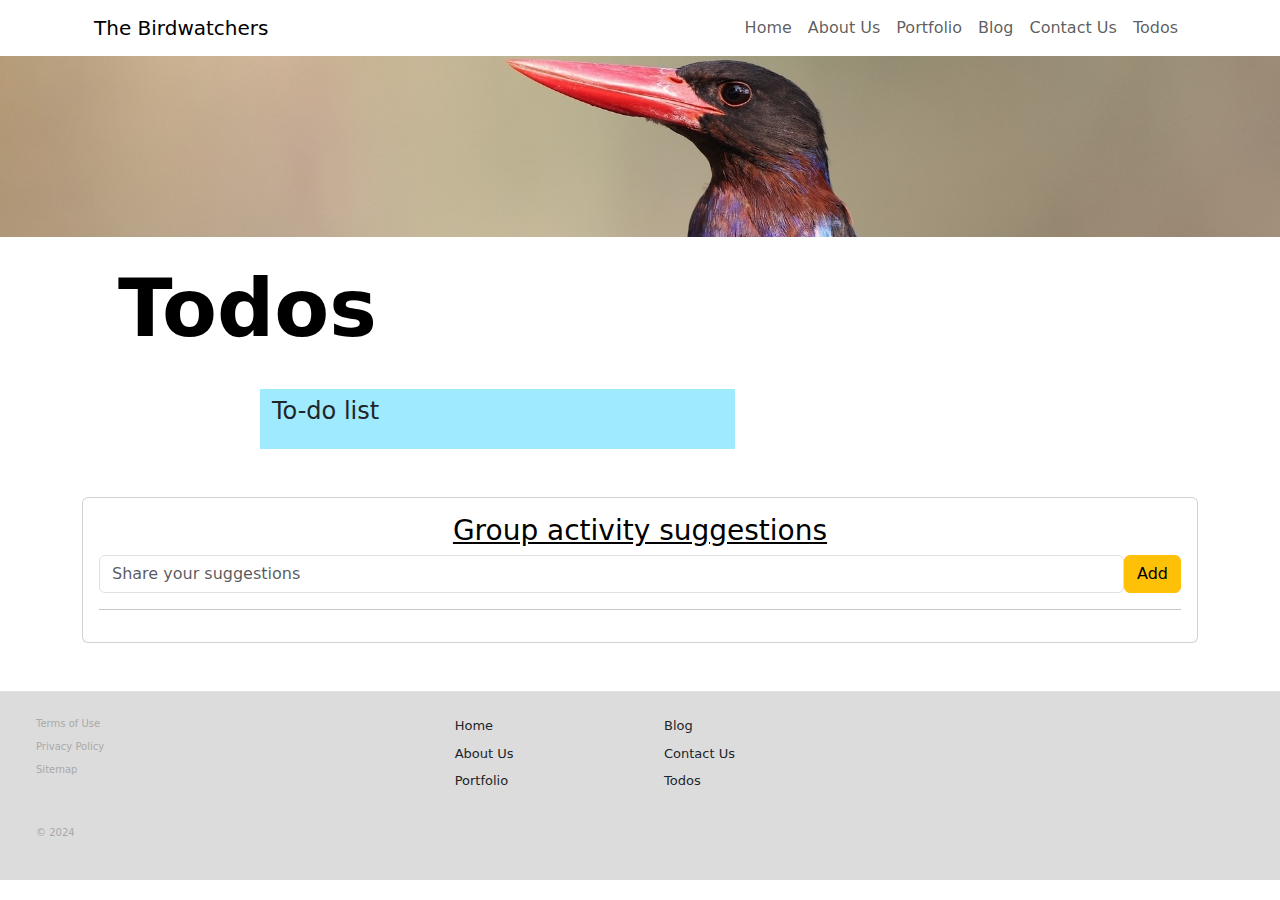
<file: todos.html>
<!DOCTYPE html>
<html lang="en">
<head>
    <meta charset="UTF-8">
    <meta name="viewport" content="width=device-width, initial-scale=1.0">
    <title>Birdwatch Trips</title>
    <link rel="stylesheet" href="css/supporting.css" >
    <link href="https://cdn.jsdelivr.net/npm/bootstrap@5.3.3/dist/css/bootstrap.min.css" rel="stylesheet" integrity="sha384-QWTKZyjpPEjISv5WaRU9OFeRpok6YctnYmDr5pNlyT2bRjXh0JMhjY6hW+ALEwIH" crossorigin="anonymous">
    <script src="https://cdn.jsdelivr.net/npm/bootstrap@5.3.3/dist/js/bootstrap.bundle.min.js" integrity="sha384-YvpcrYf0tY3lHB60NNkmXc5s9fDVZLESaAA55NDzOxhy9GkcIdslK1eN7N6jIeHz" crossorigin="anonymous"></script>
</head>
<body onload="displayTodo()">
    <nav class="navbar navbar-expand-lg fixed-top" id="mobilenavbarbg">
        <div class="container px-4">
            <a class="navbar-brand" href="#">The Birdwatchers</a>
            <button class="navbar-toggler" type="button" data-bs-toggle="collapse" data-bs-target="#navbarSupportedContent">Menu</button>
            <div class="collapse navbar-collapse" id="navbarSupportedContent">
                <ul class="navbar-nav ms-auto">
                    <li class="nav-item">
                        <a class="nav-link" href="index.html">Home</a>
                    </li>
                    <li class="nav-item">
                        <a class="nav-link" href="aboutus.html">About Us</a>
                    </li>
                    <li class="nav-item">
                        <a class="nav-link" href="portfolio.html">Portfolio</a>
                    </li>
                    <li class="nav-item">
                        <a class="nav-link" href="blog.html">Blog</a>
                    </li>
                    <li class="nav-item">
                        <a class="nav-link" href="contactus.html">Contact Us</a>
                    </li>
                    <li class="nav-item">
                        <a class="nav-link" href="todos.html">Todos</a>
                    </li>
                </ul>
            </div>
        </div>
    </nav>

    <div class="container-fluid d-none d-lg-block">
        <div class="row">
            <img src="images/intrototodosedit.jpg"class="pe-0 ps-0">
        </div>
    </div>

    <div class="container-fluid d-lg-none">
        <div class="row">
            <img src="images/intrototodosmobile.jpg" class="pe-0 ps-0">
        </div>
    </div>

    <div class="container d-none d-lg-block">
        <div class="row">
            <h1 class="display-1 fw-bold text-black ps-5 mt-4">Todos</h1>
        </div>
        <div class="row justify-content-start mt-4">
            <div class="col-2"></div>
            <div class="col-5 widetodosbodysection">
                <h4 class="pt-2">To-do list</h4>
            </div>
        </div>
    </div>

    <div class="container d-lg-none">
        <div class="row">
            <h1 class="display-1 fw-bold text-black ps-5 mt-3">Todos</h1>
        </div>
        <div class="row justify-content-center mt-2">
            <div class="col-11 mobiletodosbodysection">
                <h6 class="pt-2 mobilesectiondescfontsize">To-do list</h6>
            </div>
        </div>
    </div>

    <div class="container mt-5 mb-5">
        <div class="row d-flex justify-content-center">
            <div class="col-12">
                <div class="card">
                    <div class="card-body">
                        <h3 class="text-center text-black"><u>Group activity suggestions</u></h3>
                        <div class="d-flex align-items-center">
                            <input type="text" class="form-control" placeholder="Share your suggestions" id="inputkegiatan">
                            <button type="button" class="btn btn-warning" onclick="submitTodo()">Add</button>
                        </div>
                        <hr>
                        <div id="mainsectionjs">


                        </div>
                    </div>
                </div>
            </div>
        </div>
    </div>

    <div class="container-fluid d-none d-lg-block widefootercontainerbgcolor">
        <footer class="row border-top justify-content-start ps-4 pb-4">
            <div class="col-4 mt-4">
                <p class="widefootertextcopyright mb-2">Terms of Use</p>
                <p class="widefootertextcopyright mb-2">Privacy Policy</p>
                <p class="widefootertextcopyright mb-2">Sitemap</p>
                <p class="widefootertextcopyright mt-5">&copy; 2024</p>
            </div>
            <div class="col-2 mt-4">
                <ul class="nav flex-column">
                    <li class="nav-item widefooternavlinksfs">
                        <a class="nav-link pt-0 ps-0 link-dark" href="index.html">Home</a>
                    </li>
                    <li class="nav-item widefooternavlinksfs">
                        <a class="nav-link pt-0 ps-0 link-dark" href="aboutus.html">About Us</a>
                    </li>
                    <li class="nav-item widefooternavlinksfs">
                        <a class="nav-link pt-0 ps-0 link-dark" href="portfolio.html">Portfolio</a>
                    </li>
                </ul>
            </div>
            <div class="col-2 mt-4">
                <ul class="nav flex-column">
                    <li class="nav-item widefooternavlinksfs">
                        <a class="nav-link pt-0 ps-0 link-dark" href="blog.html">Blog</a>
                    </li>
                    <li class="nav-item widefooternavlinksfs">
                        <a class="nav-link pt-0 ps-0 link-dark" href="contactus.html">Contact Us</a>
                    </li>
                    <li class="nav-item widefooternavlinksfs">
                        <a class="nav-link pt-0 ps-0 link-dark" href="todos.html">Todos</a>
                    </li>
                </ul>
            </div>
        </footer>
    </div>

    <div class="container d-lg-none mobilefootercontainerbgcolor">
        <footer class="row border-top justify-content-center">
            <div class="col-11">
                <p class="mobilefootertextsmall mb-0 mt-3"><small>Terms of Use</small></p>
                <p class="mobilefootertextsmall mb-0"><small>Privacy Policy</small></p>
                <p class="mobilefootertextsmall"><small>Sitemap</small></p>
                <hr class="mx-0">
                <p id="mobilefootertextcopyright" class="mb-4"><small>&copy; 2024 Birdies</small></p>
            </div>       
        </footer>
    </div>












    <script src="./js/main.js"></script>
</body>
</html>
</file>
<file: css/styles.css>
@media (max-width: 850px) {
  #mobilenavbarbg {
    background-color: white;
  }
}

#widecarouselheadline01 span {
  background-color: #0db3d9;
}

#widecarouseldeck01 span {
  background-color: #132e41;
}

#widecarouselheadline02 span {
  background-color: #0d233b;
}

#widecarouselheadline03 span {
  background-color: #4453b2;
}

#mobilecarouselheadline01 span {
  background-color: #0db3d9;
}

#mobilecarouseldeck01 span {
  background-color: #132e41;
}

#mobilecarouselheadline02 span {
  background-color: #0d233b;
}

#mobilecarouselheadline03 span {
  background-color: #4453b2;
}

#widehomesectimg {
  object-position: 0px 100%;
}

.mobilefootertextsmall {
  font-size: 10px;
  color: dimgrey;
}

#mobilefootertextcopyright {
  font-size: 8px;
  color: darkgrey;
}

.mobilefootercontainerbgcolor {
  background-color: gainsboro;
}

.widefooternavlinksfs {
  font-size: 13px;
}

.widefootertextcopyright {
  font-size: 10px;
  color: darkgrey;
}

.widefootercontainerbgcolor {
  background-color: gainsboro;
}

.mobilehomesectionheadfs {
  font-size: 27px;
}

.mobilehomesection2fs {
  font-size: 15px;
}

.homesection2bg {
  background-color: #e6392a;
}

.homecardupcomingfs {
  font-size: 13px;
}

.widecardupcomingfs {
  font-size: 12px;
}

.homesection3bg {
  background-image: linear-gradient(white, gainsboro);
}

.widesection3cardbg {
  background-color: #a9d3ed;
}
</file>
<file: css/supporting.css>
#mobilenavbarbg {
    background-color: white;
}
  
#widecarouselheadline01 span {
    background-color: #0db3d9;
}

#widecarouseldeck01 span {
    background-color: #132e41;
}

#widecarouselheadline02 span {
    background-color: #0d233b;
}

#widecarouselheadline03 span {
    background-color: #4453b2;
}

#mobilecarouselheadline01 span {
    background-color: #0db3d9;
}

#mobilecarouseldeck01 span {
    background-color: #132e41;
}

#mobilecarouselheadline02 span {
    background-color: #0d233b;
}

#mobilecarouselheadline03 span {
    background-color: #4453b2;
}

#widehomesectimg {
    object-position: 0px 100%;
}

.mobilefootertextsmall {
    font-size: 10px;
    color: dimgrey;
}

#mobilefootertextcopyright {
    font-size: 8px;
    color: darkgrey;
}

.mobilefootercontainerbgcolor {
    background-color: gainsboro;
}

.widefooternavlinksfs {
    font-size: 13px;
}

.widefootertextcopyright {
    font-size: 10px;
    color: darkgrey;
}

.widefootercontainerbgcolor {
    background-color: gainsboro;
}

.wideblogbodysection {
    height: 60px;
    background-color: #b1bec4;
}

.blogtablebg {
    background-color: whitesmoke;
}

.bloglinkcolor {
    color: black;
}

.mobileblogbodysection {
    background-color: #b1bec4;
}

.mobilesectiondescfontsize {
    font-size: 10px;
}

.mobileblogentrydate {
    font-size: 10px;
}

.mobileblogsnippetfontsize {
    font-size: 12px;
}

.mobiletodosbodysection {
    background-color: #9febfd;
}

.widetodosbodysection {
    height: 60px;
    background-color: #9febfd;
}

.widecontactbodysection {
    height: 60px;
    background-color: #bdd3eb;
}

.mobilecontactbodysection {
    background-color: #bdd3eb;
}

.mobilecontactcardbg {
    background-color: #bdd3eb;
}

.mobilecontactcardfs {
    font-size: 12px;
}

.widecontactcardbg {
    background-color: #bdd3eb;
}

.wideaboutbodysection {
    height: 60px;
    background-color: gold;
}

.mobileaboutbodysection {
    background-color: gold;
}

.mobileaboutintropfs {
    font-size: 12px;
}

.mobileaboutbodypfs {
    font-size: 20px;
}

.wideaboutintropfs {
    font-size: 13px;
}

.wideaboutbodypfs {
    font-size: 38px;
}

.wideportfoliobodysection {
    height: 60px;
    background-color: #60c8fc;
}

.mobileportfoliobodysection {
    background-color: #60c8fc;
}

.mobileportoquotesfs {
    font-size: 12px;
}

.mobileportocaption {
    font-size: 15px;
}
</file>
